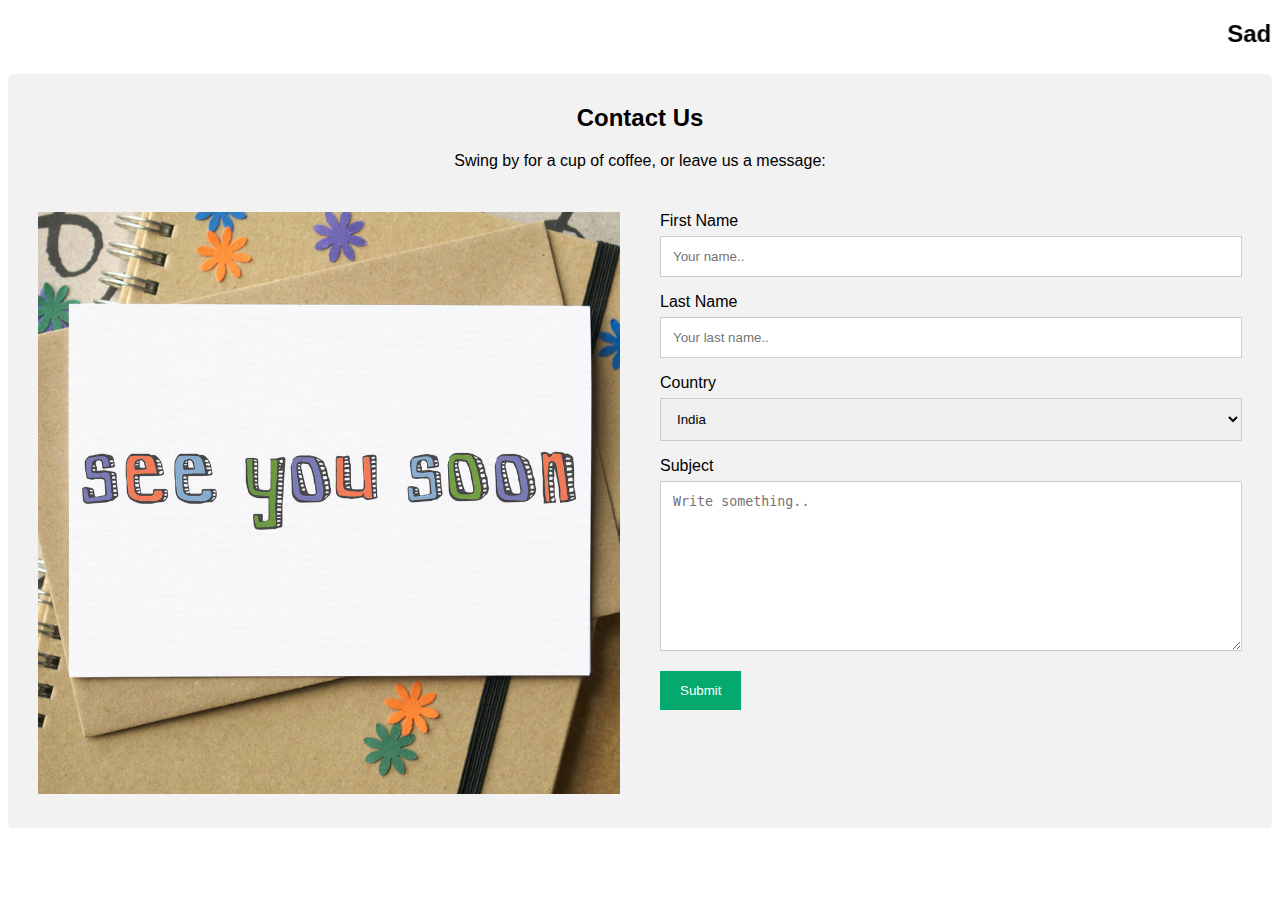
<file: contact.html>
<!DOCTYPE html>
<html>
<head>
<meta name="viewport" content="width=device-width, initial-scale=1">
<style>

body {
  font-family: Arial, Helvetica, sans-serif;
}

* {
  box-sizing: border-box;
}

/* Style inputs */
input[type=text], select, textarea {
  width: 100%;
  padding: 12px;
  border: 1px solid #ccc;
  margin-top: 6px;
  margin-bottom: 16px;
  resize: vertical;
}

input[type=submit] {
  background-color: #04AA6D;
  color: white;
  padding: 12px 20px;
  border: none;
  cursor: pointer;
}

input[type=submit]:hover {
  background-color: #45a049;
}

/* Style the container/contact section */
.container {
  border-radius: 5px;
  background-color: #f2f2f2;
  padding: 10px;
}

/* Create two columns that float next to eachother */
.column {
  float: left;
  width: 50%;
  margin-top: 6px;
  padding: 20px;
}

/* Clear floats after the columns */
.row:after {
  content: "";
  display: table;
  clear: both;
}

/* Responsive layout - when the screen is less than 600px wide, make the two columns stack on top of each other instead of next to each other */
@media screen and (max-width: 600px) {
  .column, input[type=submit] {
    width: 100%;
    margin-top: 0;
  }
}
</style>
</head>
<body>

<p><h2><marquee>Sad to see you Go😔</marquee></h2></p>

<div class="container">
  <div style="text-align:center">
    <h2>Contact Us</h2>
    <p>Swing by for a cup of coffee, or leave us a message:</p>
  </div>
  <div class="row">
    <div class="column">
      <img src="seeyou.png" style="width:100%">
    </div>
    <div class="column">
      <form action="/action_page.php">
        <label for="fname">First Name</label>
        <input type="text" id="fname" name="firstname" placeholder="Your name..">
        <label for="lname">Last Name</label>
        <input type="text" id="lname" name="lastname" placeholder="Your last name..">
        <label for="country">Country</label>
        <select id="country" name="country">
          <option value="india">India</option>
          <option value="australia">Australia</option>
          <option value="usa">USA</option>
        </select>
        <label for="subject">Subject</label>
        <textarea id="subject" name="subject" placeholder="Write something.." style="height:170px"></textarea>
        <input type="submit" value="Submit">
      </form>
    </div>
  </div>
</div>

</body>
</html>
</file>
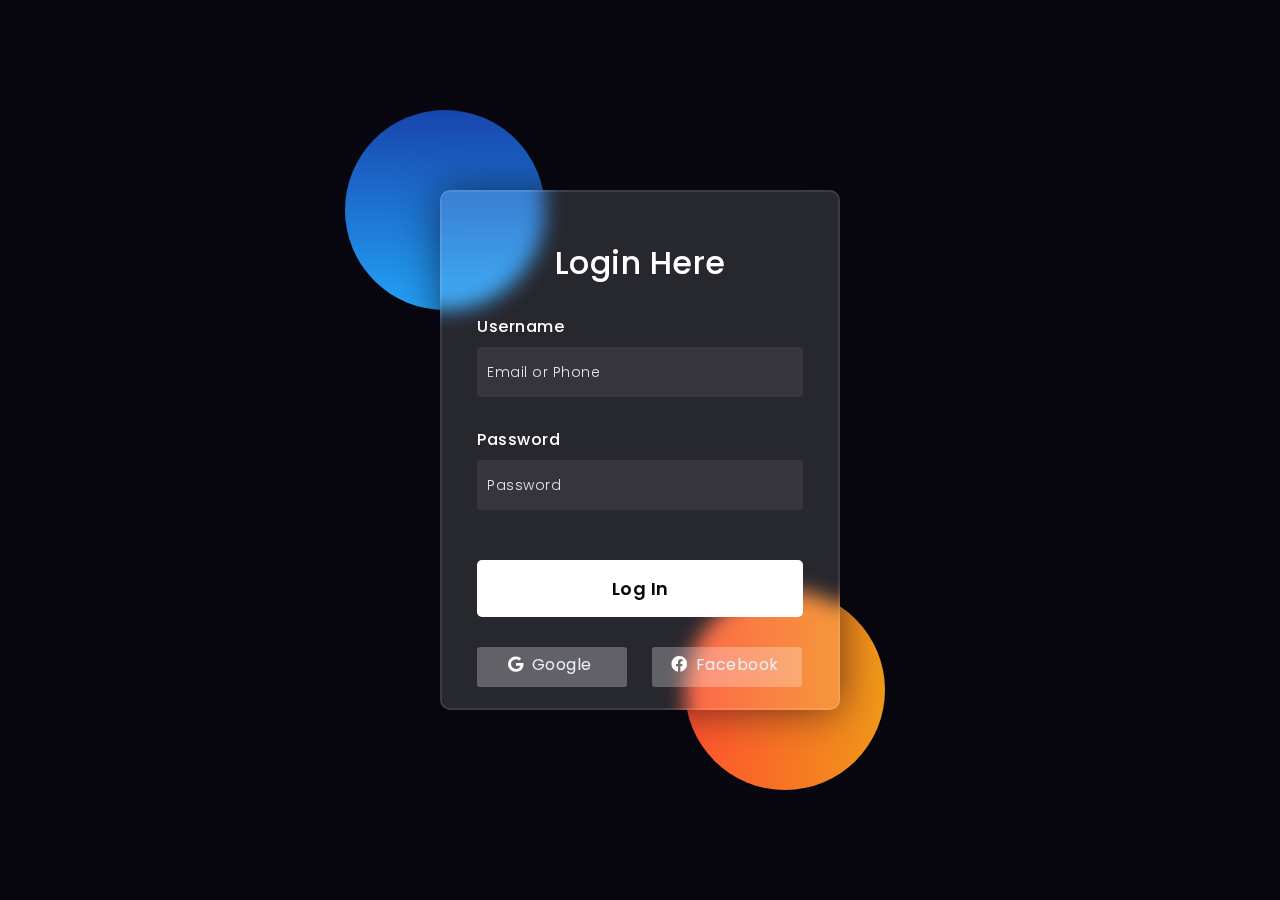
<file: login.html>
<!DOCTYPE html>
<html lang="en">
<head>
  <!-- Design by foolishdeveloper.com -->
    <title>Login Page</title>

    <link rel="preconnect" href="https://fonts.gstatic.com">
    <link rel="stylesheet" href="https://cdnjs.cloudflare.com/ajax/libs/font-awesome/5.15.4/css/all.min.css">
    <link href="https://fonts.googleapis.com/css2?family=Poppins:wght@300;500;600&display=swap" rel="stylesheet">
    <!--Stylesheet-->
    <style media="screen">
      *,
*:before,
*:after{
    padding: 0;
    margin: 0;
    box-sizing: border-box;
}
body{
    background-color: #080710;
}
.background{
    width: 430px;
    height: 520px;
    position: absolute;
    transform: translate(-50%,-50%);
    left: 50%;
    top: 50%;
}
.background .shape{
    height: 200px;
    width: 200px;
    position: absolute;
    border-radius: 50%;
}
.shape:first-child{
    background: linear-gradient(
        #1845ad,
        #23a2f6
    );
    left: -80px;
    top: -80px;
}
.shape:last-child{
    background: linear-gradient(
        to right,
        #ff512f,
        #f09819
    );
    right: -30px;
    bottom: -80px;
}
form{
    height: 520px;
    width: 400px;
    background-color: rgba(255,255,255,0.13);
    position: absolute;
    transform: translate(-50%,-50%);
    top: 50%;
    left: 50%;
    border-radius: 10px;
    backdrop-filter: blur(10px);
    border: 2px solid rgba(255,255,255,0.1);
    box-shadow: 0 0 40px rgba(8,7,16,0.6);
    padding: 50px 35px;
}
form *{
    font-family: 'Poppins',sans-serif;
    color: #ffffff;
    letter-spacing: 0.5px;
    outline: none;
    border: none;
}
form h3{
    font-size: 32px;
    font-weight: 500;
    line-height: 42px;
    text-align: center;
}

label{
    display: block;
    margin-top: 30px;
    font-size: 16px;
    font-weight: 500;
}
input{
    display: block;
    height: 50px;
    width: 100%;
    background-color: rgba(255,255,255,0.07);
    border-radius: 3px;
    padding: 0 10px;
    margin-top: 8px;
    font-size: 14px;
    font-weight: 300;
}
::placeholder{
    color: #e5e5e5;
}
button{
    margin-top: 50px;
    width: 100%;
    background-color: #ffffff;
    color: #080710;
    padding: 15px 0;
    font-size: 18px;
    font-weight: 600;
    border-radius: 5px;
    cursor: pointer;
}
.social{
  margin-top: 30px;
  display: flex;
}
.social div{
  background: red;
  width: 150px;
  border-radius: 3px;
  padding: 5px 10px 10px 5px;
  background-color: rgba(255,255,255,0.27);
  color: #eaf0fb;
  text-align: center;
}
.social div:hover{
  background-color: rgba(255,255,255,0.47);
}
.social .fb{
  margin-left: 25px;
}
.social i{
  margin-right: 4px;
}

    </style>
</head>
<body>
    <div class="background">
        <div class="shape"></div>
        <div class="shape"></div>
    </div>
    <form>
        <h3>Login Here</h3>

        <label for="username">Username</label>
        <input type="text" placeholder="Email or Phone" id="username">

        <label for="password">Password</label>
        <input type="password" placeholder="Password" id="password">

        <button>Log In</button>
        <div class="social">
          <div class="go"><i class="fab fa-google"></i>  Google</div>
          <div class="fb"><i class="fab fa-facebook"></i>  Facebook</div>
        </div>
    </form>
</body>
</html>
</file>
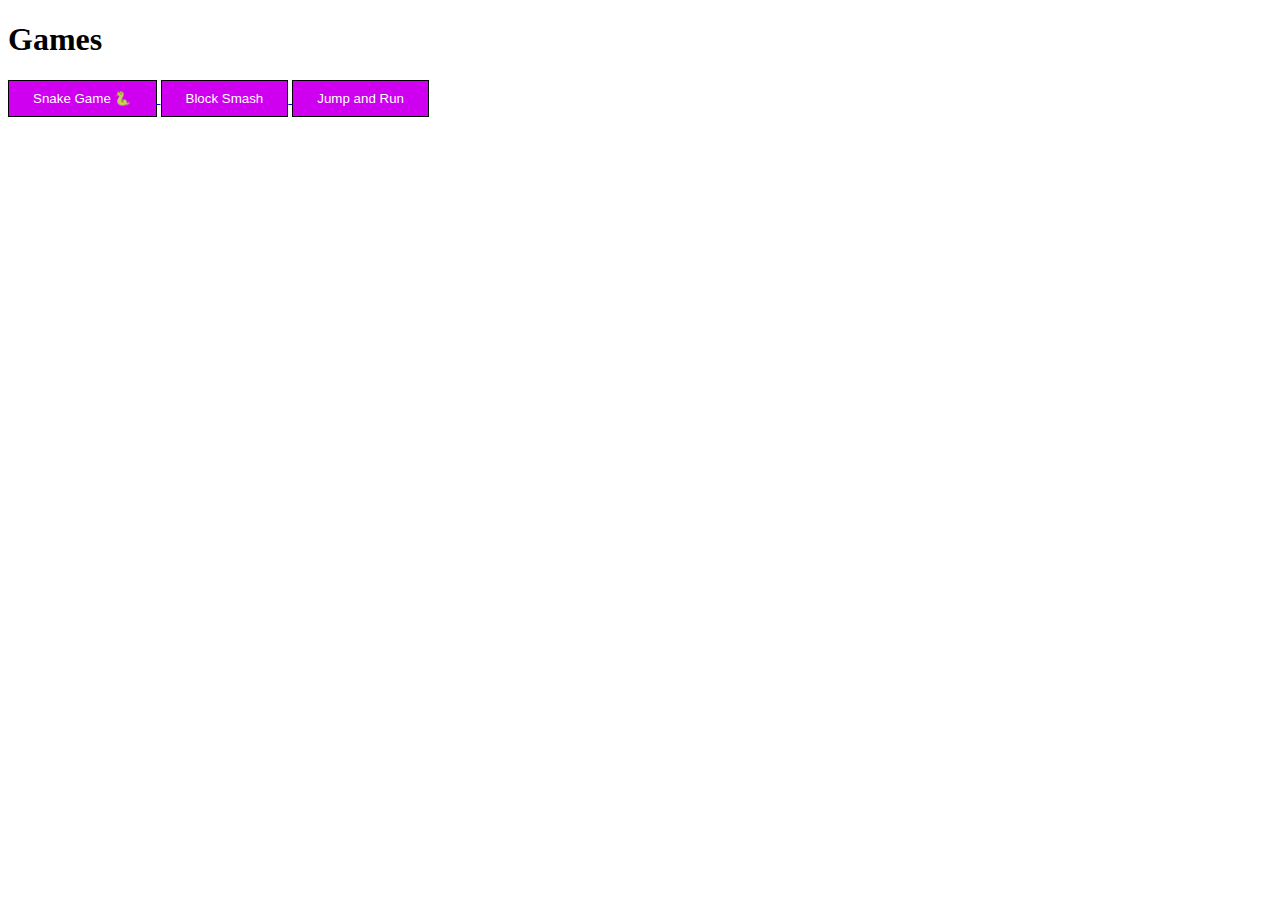
<file: page1.html>
<!Doctype html>
<html>
<style>
.btn-group button {
  background-color: #cf00f0; /* Green background */
  border: 1px solid black; /* Green border */
  color: white; /* White text */
  padding: 10px 24px; /* Some padding */
  cursor: pointer; /* Pointer/hand icon */
  float: center; /* Float the buttons side by side */
}
/* Clear floats (clearfix hack) */
.btn-group:after {
  content: "";
  clear: both;
  display: table;
}

.btn-group button:not(:last-child) {
  border-right: none; /* Prevent double borders */
}

/* Add a background color on hover */
.btn-group button:hover {
  background-color: #d106f4;
}
</style>
<body>

<h1>Games</h1>

<div class="btn-group">
  <a href="https://1cc938b8-bfda-4e4d-a5c9-652ee52a2de9-00-20kx11dl7du1n.pike.replit.dev/">
      <button>Snake Game 🐍</button>
  </a>
  <a href="https://e51e0805-dea5-4466-827a-f5b4284c2214-00-f9nw7jsfta00.sisko.replit.dev/">
      <button>Block Smash</button>
  </a>
  <a href="https://f057c0cc-3ad2-417f-9dd9-7c7726a123ae-00-1rggobsqw0fw.pike.replit.dev/">
      <button>Jump and Run</button>
  </a>
</div>

</body>
</html>
</file>
